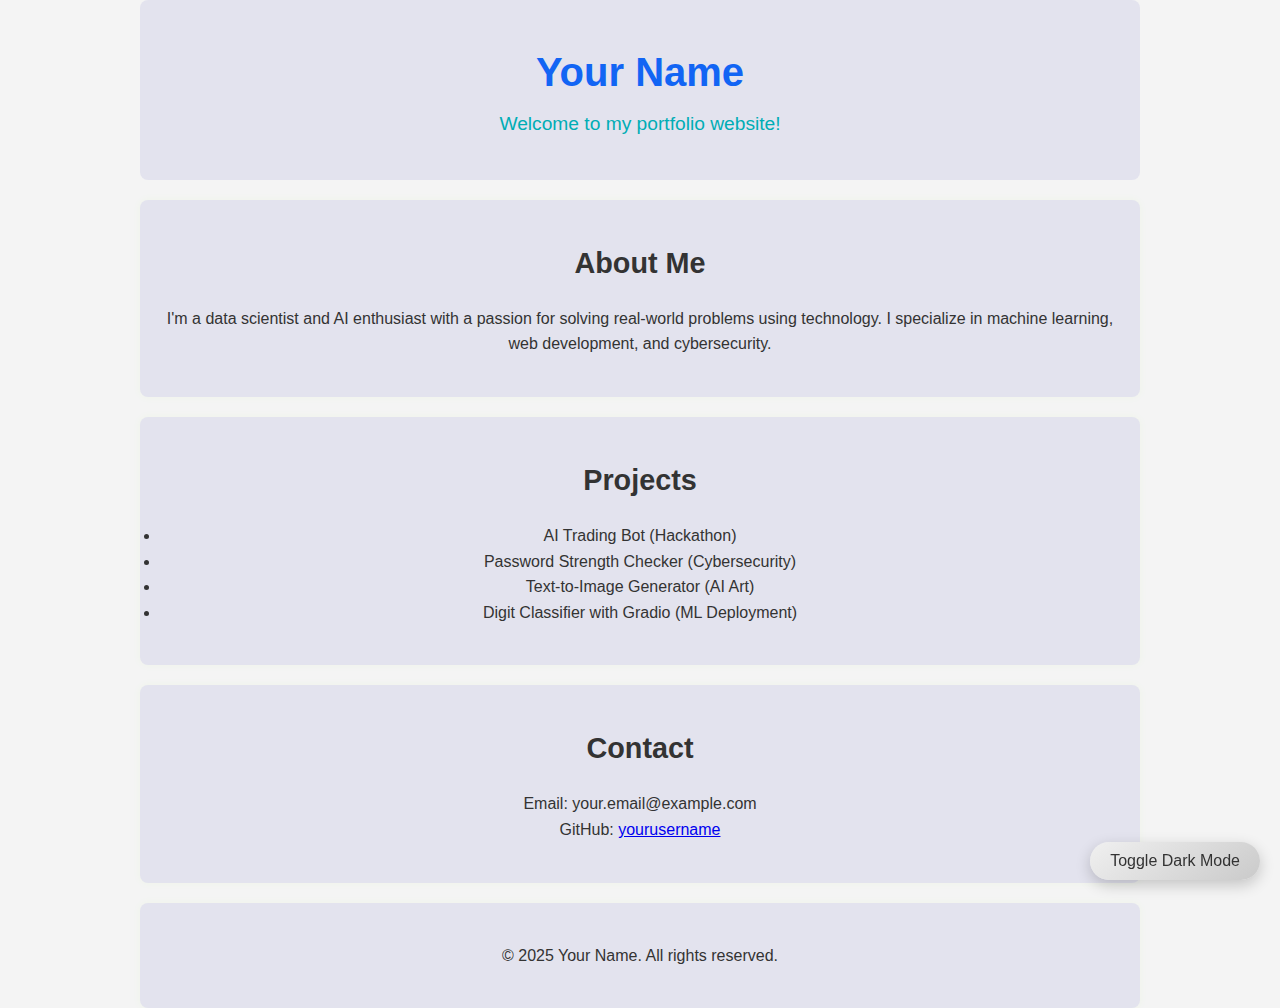
<file: gss.html>
<!DOCTYPE html>
<html lang="en">
<head>
  <meta charset="UTF-8">
  <meta name="viewport" content="width=device-width, initial-scale=1.0">
  <title>Your Name - Portfolio</title>
  <link rel="stylesheet" href="style.css">
</head>
<body>

  <header>
    <h1>Your Name</h1>
    <p>Welcome to my portfolio website!</p>
  </header>

  <main>
    <section>
      <h2>About Me</h2>
      <p>
        I'm a data scientist and AI enthusiast with a passion for solving real-world problems
        using technology. I specialize in machine learning, web development, and cybersecurity.
      </p>
    </section>

    <section>
      <h2>Projects</h2>
      <ul>
        <li>AI Trading Bot (Hackathon)</li>
        <li>Password Strength Checker (Cybersecurity)</li>
        <li>Text-to-Image Generator (AI Art)</li>
        <li>Digit Classifier with Gradio (ML Deployment)</li>
      </ul>
    </section>

    <section>
      <h2>Contact</h2>
      <p>Email: your.email@example.com</p>
      <p>GitHub: <a href="https://github.com/yourusername" target="_blank">yourusername</a></p>
    </section>
  </main>

  <footer>
    <p>© 2025 Your Name. All rights reserved.</p>
  </footer>

  <!-- Dark mode toggle button -->
  <button class="dark-toggle-btn" onclick="document.body.classList.toggle('dark-mode')">
    Toggle Dark Mode
  </button>
  <script src="script.js"></script>

</body>
</html>
</file>
<file: style.css>
/* Global Styles */
* {
  margin: 0; padding: 0; box-sizing: border-box;
  font-family: 'Poppins', sans-serif;
}

body {
  background-color: #f4f4f4;
  color: #333;
  line-height: 1.6;
} 
body {
  background-color: #ffffff;
  color: #000000;
  transition: background 0.3s, color 0.3s;
}

/* Glitch Effect */
.r-glitch {
  position: relative;
  width: 160px;
  height: 160px;
  margin: 0 auto 20px auto;
  overflow: hidden;
  border-radius: 50%;
}
.r-glitch-item {
  position: absolute;
  top: 0; left: 0;
  width: 100%;
  height: 100%;
  background-size: cover;
  background-position: center;
  animation: glitch 2s infinite;
  opacity: 0.9;
}
.r-glitch-item:nth-child(2) {
  animation-delay: 0.2s;
  mix-blend-mode: screen;
}
.r-glitch-item:nth-child(3) {
  animation-delay: 0.4s;
  mix-blend-mode: overlay;
}
@keyframes glitch {
  0% { transform: translate(0, 0); }
  20% { transform: translate(-2px, 2px); }
  40% { transform: translate(1px, -1px); }
  60% { transform: translate(-1px, -1px); }
  80% { transform: translate(1px, 1px); }
  100% { transform: translate(0, 0); }
}

/* Dark Mode
body.dark-mode {
  background-color: #1e1e2f;
  color: #e0e0e0;
}

body.dark-mode nav a:hover,
body.dark-mode .social a:hover {
  color: #00adb5;
}

    }
    .dark-toggle-btn {
      position: fixed;
      bottom: 20px;
      right: 20px;
      background: linear-gradient(145deg, #f0f0f0, #cacaca);
      border: none;
      border-radius: 30px;
      padding: 10px 20px;
      font-size: 1rem;
      color: #333;
      cursor: pointer;
      box-shadow: 0 5px 15px rgba(0, 0, 0, 0.2);
      transition: all 0.3s ease;
      z-index: 10000;
}

.dark-toggle-btn:hover {
  background: linear-gradient(145deg, #cacaca, #f0f0f0);
  transform: scale(1.05);
}

body.dark-mode .dark-toggle-btn {
  background: linear-gradient(145deg, #2e2e2e, #1e1e1e);
  color: #fff;

 /* Dark Mode */
body.dark-mode {
  background-color: #12171b;
  color: rgb(65, 63, 63);
  font-family: Verdana, Geneva, Tahoma, sans-serif;
}

body.dark-mode .project {
  background-color: #2b2b2b;
  color: #fff;
}

body.dark-mode .social a{
  /* background-color: rgb(65, 63, 63); */
  color: rgb(65, 63, 63);
  transition: all 0.5s ease;
}
body.dark-mode .social a:hover {
  color: #00adb5;
}

.dark-toggle-btn {
  position: fixed;
  bottom: 20px;
  right: 20px;
  background: linear-gradient(145deg, #f0f0f0, #cacaca);
  border: none;
  border-radius: 30px;
  padding: 10px 20px;
  font-size: 1rem;
  color: #333;
  cursor: pointer;
  box-shadow: 0 5px 15px rgba(0, 0, 0, 0.2);
  transition: all 0.3s ease;
  z-index: 10000;
}

.dark-toggle-btn:hover {
  background: linear-gradient(145deg, #cacaca, #f0f0f0);
  transform: scale(1.05);
}

body.dark-mode .dark-toggle-btn {
  background: linear-gradient(145deg, #2e2e2e, #1e1e1e);
  color: #fff;
}
header h1 {
  font-size: 2.5rem;
  color: #1265f4;
  margin-bottom: 5px;
}
/* header {
  text-align: center;
  padding: 40px 20px;
  position: relative;
  background-color: #1e1e2f;
  color: white;
} */
header, section, footer {
  padding: 40px 20px;
  max-width: 1000px;
  margin: auto;
  position: relative;
  background-color: #e3e3ee;
  text-align: center;
}

header {
  text-align: center;
  background-color: #e3e3ee;
  /* border-bottom: 1px solid #cb34a5; */
  position: relative;
  border-radius: 8px;
}

header p {
      font-size: 1.2rem;
      color: #00adb5;
    }



.subtitle-slider {
  font-size: 1.1rem;
  color: #666;
  height: 40px;
  margin-top: 5px;
}

.swiper-container {
  width: 100%;
  height: 100%;
}

.swiper-slide {
  display: flex;
  justify-content: center;
  align-items: center;
}


section {
  /* padding: 2rem; */
  background-color: #e3e3ee;
  /* margin: 1rem 0; */
  box-shadow: 0 0 8px rgba(143, 255, 16, 0.05);
  margin-top: 20px;
  border-radius: 8px;
}


section h2 {
  font-size: 1.8rem;
  color: #333;
  margin-bottom: 20px;
}


/* nav {
  margin-top: 2rem;
}

nav a {
  margin: 0 1rem;
  color: white;
  text-decoration: none;
  font-weight: 500;
  transition: color 0.3s ease;
}

nav a:hover {
  color: #00adb5;
} */

nav {
  text-align: center;
  margin-top: 20px;
}

nav a {
  margin: 0 10px;
  text-decoration: none;
  color: #0077cc;
  font-weight: 500;
}

.social {
  margin-top: 2rem;
}

.social a {
  color: #1265f4;
  font-size: 1.5rem;
  margin: 0 0.5rem;
  transition: color 0.3s ease;
}

.social a:hover {
  color: #00adb5;
}

.lnks {
  margin-top: 2rem;
}

.lnk {
  background-color: #00adb5;
  color: white;
  padding: 0.75rem 1.5rem;
  margin: 0 0.5rem;
  border-radius: 25px;
  text-decoration: none;
  font-weight: 500;
  transition: background-color 0.3s ease;
}

.lnk:hover {
  background-color: #008891;
}


    .skills-grid {
      display: grid;
      grid-template-columns: repeat(auto-fit, minmax(200px, 1fr));
      gap: 20px;
      margin-top: 20px;
    }
    .skill-category {
      background-color: #fff;
      border-radius: 8px;
      padding: 15px;
      box-shadow: 0 2px 6px rgba(0, 0, 0, 0.05);
    }
    .skill-category h3 {
      margin-bottom: 10px;
      font-size: 1.1rem;
      color: #222;
      text-align: center;
    }
    .skill-item {
      display: flex;
      align-items: center;
      margin-bottom: 8px;
      gap: 10px;
    }
    .skill-item img {
      width: 22px;
      height: 22px;
    }
    .skill-item span {
      font-size: 0.95rem;
      color: #333;
    }
.skill-icon {
  width: 30px;
  height: 30px;
  margin: 5px;
  vertical-align: middle;
}


#projects {
  padding: 40px 20px;
  text-align: center;
}

.projects-grid {
  display: grid;
  grid-template-columns: repeat(auto-fit, minmax(320px, 1fr));
  gap: 20px;
  max-width: 1000px;
  margin: 0 auto;
  padding-top: 20px;
}

    .project {
      background-color: #f9f9f9;
      padding: 20px;
      border-radius: 12px;
      box-shadow: 0 5px 15px rgba(0,0,0,0.1);
      transition: transform 0.3s ease;
      text-align: left;
    }

    .project:hover {
      transform: translateY(-5px);
    }

/* .projects-grid {
  display: grid;
  grid-template-columns: repeat(auto-fit, minmax(280px, 1fr));
  gap: 2rem;
}

.project {
  background-color: white;
  padding: 1.5rem;
  border-radius: 15px;
  box-shadow: 0 4px 12px rgba(0, 0, 0, 0.1);
}

.skills-grid {
  display: grid;
  grid-template-columns: repeat(auto-fit, minmax(200px, 1fr));
  gap: 2rem;
}

.skill-category h3 {
  margin-bottom: 1rem;
  color: #00adb5;
}

.skill-item {
  display: flex;
  align-items: center;
  margin-bottom: 0.5rem;
}

.skill-item img {
  width: 24px;
  height: 24px;
  margin-right: 0.75rem;
} */



/* Back to Top Button */
.back-to-top {
  position: fixed;
  bottom: 30px;
  left: 30px;
  background: #333;
  color: #fff;
  border: none;
  border-radius: 60%;
  font-size: 2rem;
  width: 40px;
  height: 40px;
  display: none;
  cursor: pointer;
}
.back-to-top.show {
  display: inline-block;
}
/* Scroll Reveal Animation */
.scroll-reveal {
  opacity: 2;
  transform: translateY(20px);
  transition: all 0.6s ease-out;
}
.scroll-reveal.scrolled {
  opacity: 1;
  transform: translateY(0);
}

/* General Styling */
body {
  font-family: Arial, sans-serif;
  margin: 0;
  padding: 0;
  line-height: 1.6;
  background: #f4f4f4;
  color: #333;
}


/* Contact Section */
#contact a {
  color: #0077b5;
  text-decoration: none;
}

#contact a:hover {
  text-decoration: underline;
}

    .card p {
      font-size: 1rem;
      margin-bottom: 10px;
    }
    .card a {
      color: #0077cc;
      text-decoration: underline;
      cursor: pointer;
    }

/* Coming Soon full-page modal style */
#comingSoonPage {
  display: none; /* This hides it initially */
  position: fixed;
  top: 0;
      left: 0;
      width: 100vw;
      height: 100vh;
      background-color: white;
      color: #333;
      font-size: 1.5rem;
      display: none;
      flex-direction: column;
      justify-content: center;
      align-items: center;
      z-index: 9999;
}


#comingSoonPage button {
  margin-top: 20px;
  padding: 10px 20px;
  font-size: 1rem;
  background-color: #0077cc;
  color: white;
  border: none;
  border-radius: 5px;
  cursor: pointer;
}
    #comingSoonPage button:hover {
      background-color: #005fa3;

}
/* Footer */
footer {
  /* background-color: #222;
  color: #fff;
  padding: 2rem;
  text-align: center;
  position: relative; */
  /* padding: 2rem; */
  background-color: #e3e3ee;
  /* margin: 1rem 0; */
  box-shadow: 0 0 8px rgba(143, 255, 16, 0.05);
  margin-top: 20px;
  border-radius: 8px;
}
footer .social {
  margin-top: 2rem;
}

footer .social a {
  color: #1265f4;
  margin: 0 0.5rem;
  font-size: 1.5rem; 
  /* padding: 2rem; */
  
}
</file>
